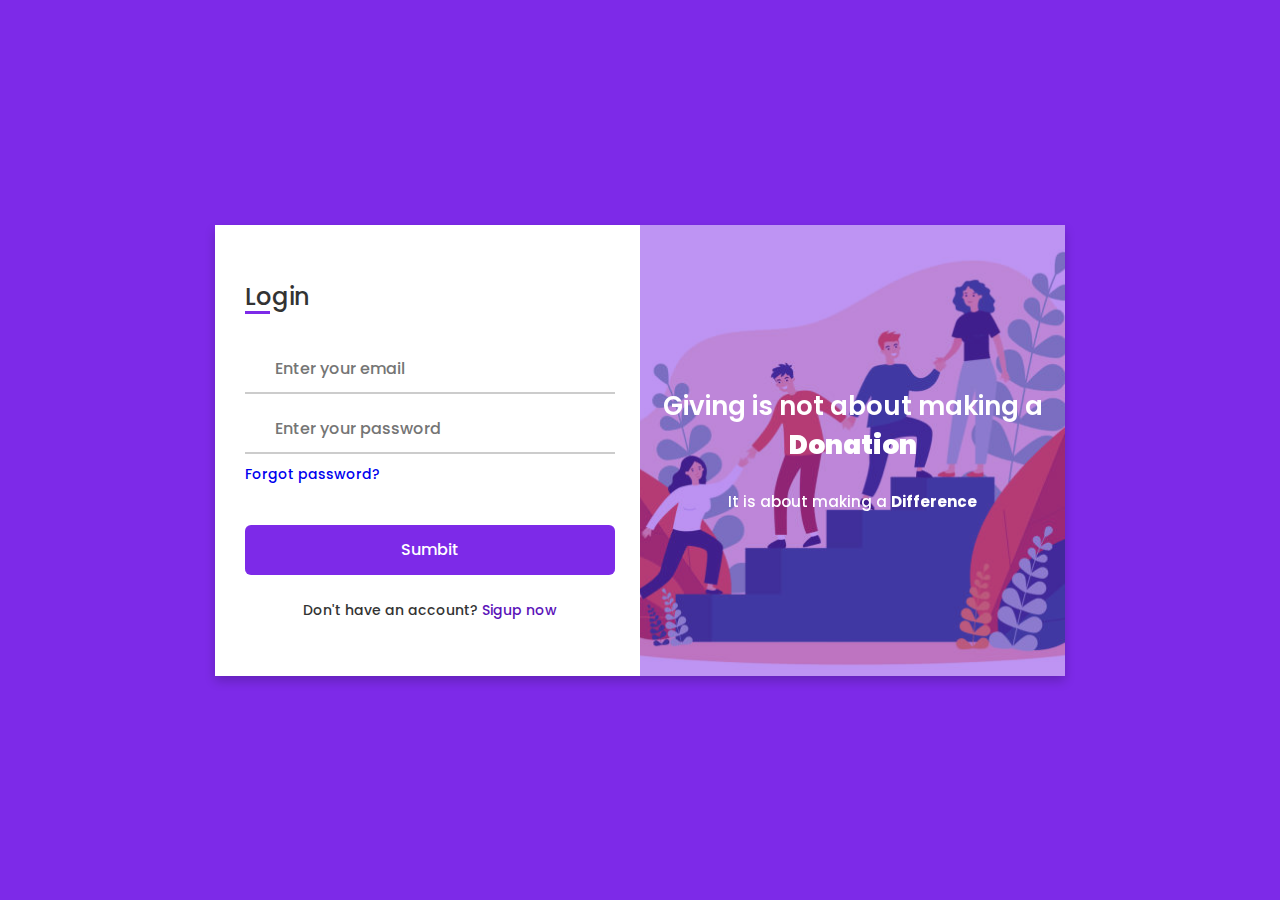
<file: index.html>
<!DOCTYPE html>
<html lang="en" dir="ltr">
  <head>
    <meta charset="UTF-8">
    <title>NGO</title>
    <link rel="stylesheet" href="css/login.css">
    <meta name="viewport" content="width=device-width, initial-scale=1.0">
   </head>
<body>
  <div class="container">
    <input type="checkbox" id="flip">
    <div class="cover">
      <div class="front">
        <img src="images/loginImage.jpg" alt="">
        <div class="text">
          <span class="text-1">Giving is not about making a <b>Donation</b> </span><br>
          <span class="text-2">It is about making a <b>Difference</b></span>
        </div>
      </div>

      <div class="back">
        <img src="images/singup2.jpeg" alt="">
        <div class="text">
          <!-- <span class="text-1">Complete miles of journey <br> with one step</span> -->
          <!-- <span class="text-2">Let's get started</span> -->
        </div>
      </div>
    </div>
    <div class="forms">
        <div class="form-content">
          <div class="login-form">
            <div class="title">Login</div>
          <form action="#">
            <div class="input-boxes">
              <div class="input-box">
                <i class="fas fa-envelope"></i>
                <input type="text" placeholder="Enter your email" required>
              </div>
              <div class="input-box">
                <i class="fas fa-lock"></i>
                <input type="password" placeholder="Enter your password" required>
              </div>
              <div class="text"><a href="#">Forgot password?</a></div>
              <div class="button input-box">
                <input type="submit" value="Sumbit">
              </div>
              <div class="text sign-up-text">Don't have an account? <label for="flip">Sigup now</label></div>
            </div>
        </form>
      </div>
        <div class="signup-form">
          <div class="title">Signup</div>
        <form action="#">
            <div class="input-boxes">
              <div class="input-box">
                <i class="fas fa-user"></i>
                <input type="text" placeholder="Enter your name" required>
              </div>
              <div class="input-box">
                <i class="fas fa-envelope"></i>
                <input type="text" placeholder="Enter your email" required>
              </div>
              <div class="input-box">
                <i class="fas fa-lock"></i>
                <input type="password" placeholder="Enter your password" required>
              </div>
              <div class="button input-box">
                <input type="submit" value="Sumbit">
              </div>
              <div class="text sign-up-text">Already have an account? <label for="flip">Login now</label></div>
            </div>
      </form>
    </div>
    </div>
    </div>
  </div>
  <script src="js/auth.js"></script>
  <script src="js/login.js"></script>
</body>
</html>
</file>
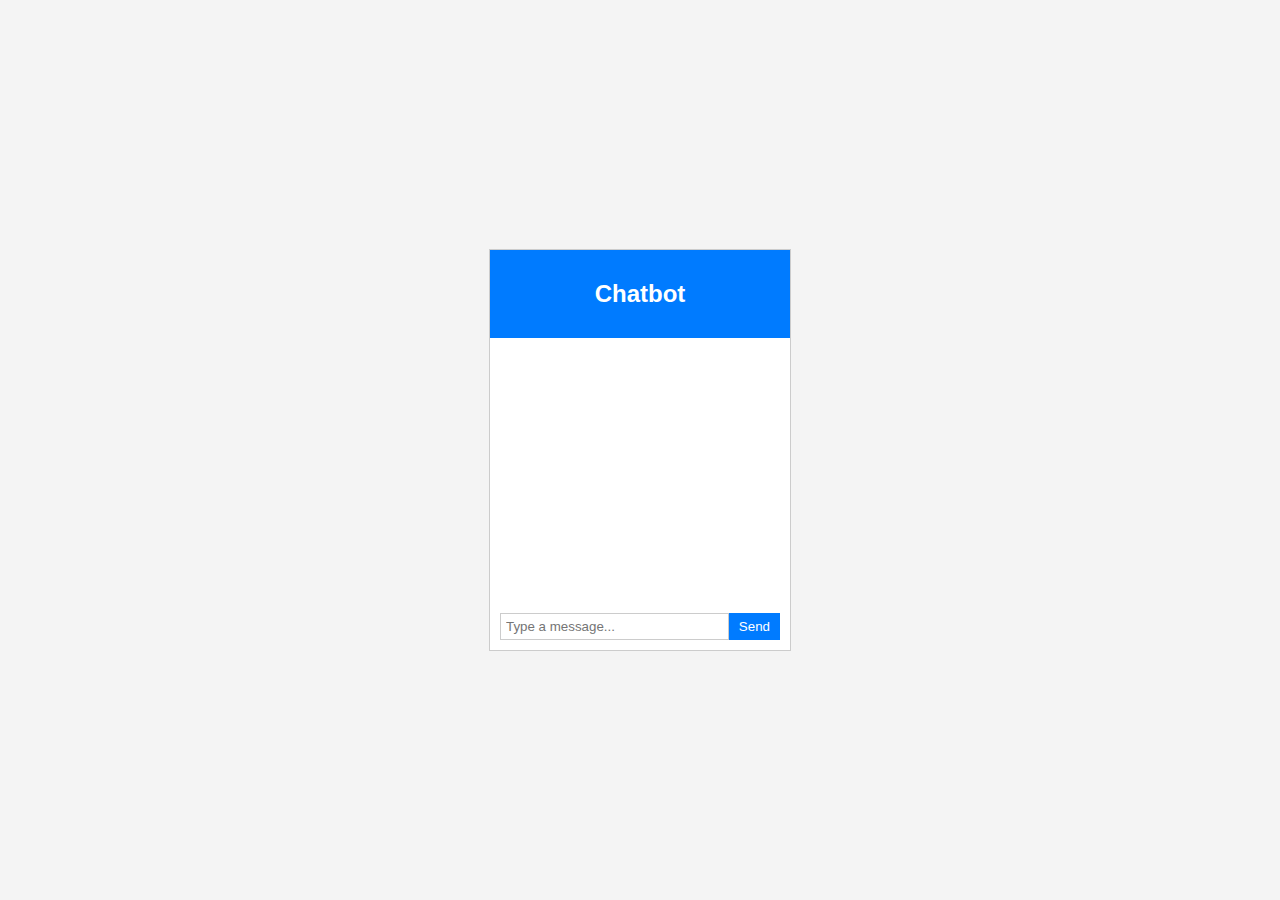
<file: chat.html>
<!DOCTYPE html>
<html lang="en">
<head>
    <meta charset="UTF-8">
    <meta name="viewport" content="width=device-width, initial-scale=1.0">
    <title>Dummy Chatbot</title>
    <link rel="stylesheet" href="chat.css">
</head>
<body>
    <div id="chatbot">
        <div id="chat-header">
            <h2>Chatbot</h2>
        </div>
        <div id="chat-body">
            <div id="messages"></div>
        </div>
        <div id="chat-input">
            <input type="text" id="user-input" placeholder="Type a message..." />
            <button id="send-btn">Send</button>
        </div>
    </div>
    <script src="chat.js"></script>
</body>
</html>
</file>
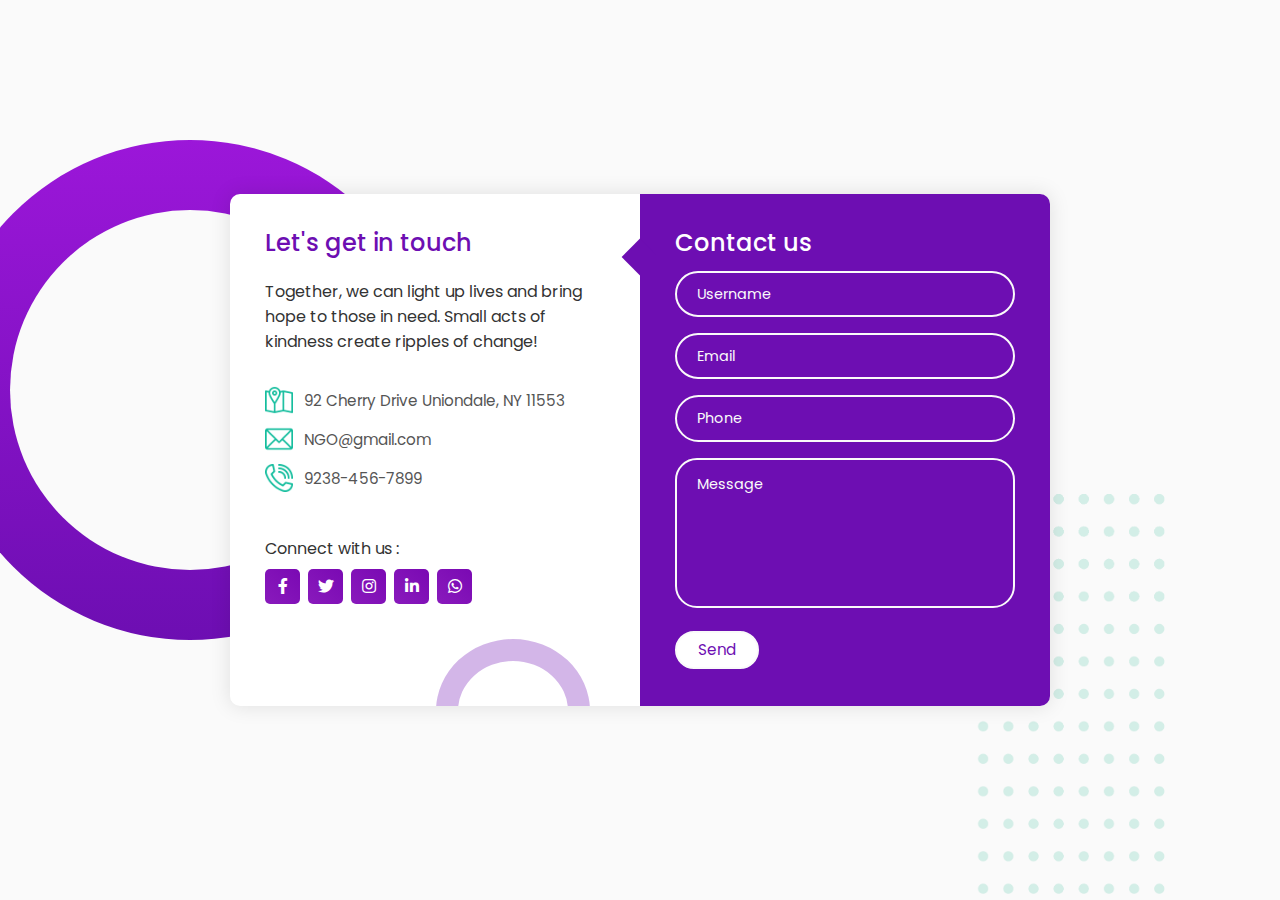
<file: contact.html>
<!DOCTYPE html>
<html lang="en">
  <head>
    <meta charset="UTF-8" />
    <meta name="viewport" content="width=device-width, initial-scale=1.0" />
    <title>Contact Form</title>
    <link rel="stylesheet" href="css/contact.css" />
    <link href="https://cdnjs.cloudflare.com/ajax/libs/font-awesome/5.10.0/css/all.min.css" rel="stylesheet">
  </head>
  <body>
    <div class="container">
      <span class="big-circle"></span>
      <img src="img/shape.png" class="square" alt="" />
      <div class="form">
        <div class="contact-info">
          <h3 class="title">Let's get in touch</h3>
          <p class="text">
            Together, we can light up lives and bring hope to those in need. Small acts of kindness create ripples of change!
          </p>

          <div class="info">
            <div class="information">
              <img src="img/location.png" class="icon" alt="" />
              <p>92 Cherry Drive Uniondale, NY 11553</p>
            </div>
            <div class="information">
              <img src="img/email.png" class="icon" alt="" />
              <p>NGO@gmail.com</p>
            </div>
            <div class="information">
              <img src="img/phone.png" class="icon" alt="" />
              <p>9238-456-7899</p>
            </div>
          </div>

          <div class="social-media">
            <p>Connect with us :</p>
            <div class="social-icons">
              <a href="#">
                <i class="fab fa-facebook-f"></i>
              </a>
              <a href="#">
                <i class="fab fa-twitter"></i>
              </a>
              <a href="#">
                <i class="fab fa-instagram"></i>
              </a>
              <a href="#">
                <i class="fab fa-linkedin-in"></i>
              </a>
             <a href="https://wa.me/1234567890" target="_blank">
              <i class="fab fa-whatsapp"></i>   
              </a>


            </div>

          </div>
        </div>

        <div class="contact-form">
          <span class="circle one"></span>
          <span class="circle two"></span>

          <form action="https://api.web3forms.com/submit" method="POST" autocomplete="off">
          <input type="hidden" name="access_key" value="a2932b8f-5deb-4031-abf5-ea0ad90f7928">

            <h3 class="title">Contact us</h3>
            <div class="input-container">
              <input type="text" name="name" class="input" />
              <label for="">Username</label>
              <span>Username</span>
            </div>
            <div class="input-container">
              <input type="email" name="email" class="input" />
              <label for="">Email</label>
              <span>Email</span>
            </div>
            <div class="input-container">
              <input type="tel" name="phone" class="input" />
              <label for="">Phone</label>
              <span>Phone</span>
            </div>
            <div class="input-container textarea">
              <textarea name="message" class="input"></textarea>
              <label for="">Message</label>
              <span>Message</span>
            </div>
            <input type="submit" value="Send" class="btn" />
          </form>
        </div>
      </div>
    </div>

    <script src="js/contact.js"></script>
  </body>
</html>
</file>
<file: css/login.css>
/* Google Font Link */
@import url('https://fonts.googleapis.com/css2?family=Poppins:wght@200;300;400;500;600;700&display=swap');

* {
    margin: 0;
    padding: 0;
    box-sizing: border-box;
    font-family: "Poppins", sans-serif;
}

body {
    min-height: 100vh;
    display: flex;
    align-items: center;
    justify-content: center;
    background: #7d2ae8;
    padding: 30px;
}

.container {
    position: relative;
    max-width: 850px;
    width: 100%;
    background: #fff;
    padding: 40px 30px;
    box-shadow: 0 5px 10px rgba(0, 0, 0, 0.2);
    perspective: 2700px;
}

.container .cover {
    position: absolute;
    top: 0;
    left: 50%;
    height: 100%;
    width: 50%;
    z-index: 98;
    transition: all 1s ease;
    transform-origin: left;
    transform-style: preserve-3d;
    backface-visibility: hidden;
}

.container #flip:checked~.cover {
    transform: rotateY(-180deg);
}

.container #flip:checked~.forms .login-form {
    pointer-events: none;
}

.container .cover .front,
.container .cover .back {
    position: absolute;
    top: 0;
    left: 0;
    height: 100%;
    width: 100%;
}

.cover .back {
    transform: rotateY(180deg);
}

.container .cover img {
    position: absolute;
    height: 100%;
    width: 100%;
    object-fit: cover;
    z-index: 10;
}

.container .cover .text {
    position: absolute;
    z-index: 10;
    height: 100%;
    width: 100%;
    display: flex;
    flex-direction: column;
    align-items: center;
    justify-content: center;
}

.container .cover .text::before {
    content: '';
    position: absolute;
    height: 100%;
    width: 100%;
    opacity: 0.5;
    background: #7d2ae8;
}

.cover .text .text-1,
.cover .text .text-2 {
    z-index: 20;
    font-size: 26px;
    font-weight: 600;
    color: #fff;
    text-align: center;
}

.cover .text .text-2 {
    font-size: 15px;
    font-weight: 500;
}

.container .forms {
    height: 100%;
    width: 100%;
    background: #fff;
}

.container .form-content {
    display: flex;
    align-items: center;
    justify-content: space-between;
}

.form-content .login-form,
.form-content .signup-form {
    width: calc(100% / 2 - 25px);
}

.forms .form-content .title {
    position: relative;
    font-size: 24px;
    font-weight: 500;
    color: #333;
}

.forms .form-content .title:before {
    content: '';
    position: absolute;
    left: 0;
    bottom: 0;
    height: 3px;
    width: 25px;
    background: #7d2ae8;
}

.forms .signup-form .title:before {
    width: 20px;
}

.forms .form-content .input-boxes {
    margin-top: 30px;
}

.forms .form-content .input-box {
    display: flex;
    align-items: center;
    height: 50px;
    width: 100%;
    margin: 10px 0;
    position: relative;
}

.form-content .input-box input {
    height: 100%;
    width: 100%;
    outline: none;
    border: none;
    padding: 0 30px;
    font-size: 16px;
    font-weight: 500;
    border-bottom: 2px solid rgba(0, 0, 0, 0.2);
    transition: all 0.3s ease;
}

.form-content .input-box input:focus,
.form-content .input-box input:valid {
    border-color: #7d2ae8;
}

.form-content .input-box i {
    position: absolute;
    color: #7d2ae8;
    font-size: 17px;
}

.forms .form-content .text {
    font-size: 14px;
    font-weight: 500;
    color: #333;
}

.forms .form-content .text a {
    text-decoration: none;
}

.forms .form-content .text a:hover {
    text-decoration: underline;
}

.forms .form-content .button {
    color: #fff;
    margin-top: 40px;
}

.forms .form-content .button input {
    color: #fff;
    background: #7d2ae8;
    border-radius: 6px;
    padding: 0;
    cursor: pointer;
    transition: all 0.4s ease;
}

.forms .form-content .button input:hover {
    background: #5b13b9;
}

.forms .form-content label {
    color: #5b13b9;
    cursor: pointer;
}

.forms .form-content label:hover {
    text-decoration: underline;
}

.forms .form-content .login-text,
.forms .form-content .sign-up-text {
    text-align: center;
    margin-top: 25px;
}

.container #flip {
    display: none;
}

@media (max-width: 730px) {
    .container .cover {
        display: none;
    }

    .form-content .login-form,
    .form-content .signup-form {
        width: 100%;
    }

    .form-content .signup-form {
        display: none;
    }

    .container #flip:checked~.forms .signup-form {
        display: block;
    }

    .container #flip:checked~.forms .login-form {
        display: none;
    }
}
</file>
<file: chat.css>
body {
    font-family: Arial, sans-serif;
    background-color: #f4f4f4;
    margin: 0;
    padding: 0;
    display: flex;
    justify-content: center;
    align-items: center;
    height: 100vh;
}

#chatbot {
    width: 300px;
    height: 400px;
    border: 1px solid #ccc;
    background-color: #fff;
    display: flex;
    flex-direction: column;
}

#chat-header {
    background-color: #007bff;
    color: #fff;
    padding: 10px;
    text-align: center;
}

#chat-body {
    flex: 1;
    padding: 10px;
    overflow-y: auto;
}

#messages {
    list-style: none;
    margin: 0;
    padding: 0;
}

.message {
    margin: 10px 0;
}

.user-message {
    text-align: right;
    color: #007bff;
}

.bot-message {
    text-align: left;
    color: #000;
}

#chat-input {
    display: flex;
    padding: 10px;
}

#user-input {
    flex: 1;
    padding: 5px;
    border: 1px solid #ccc;
}

#send-btn {
    padding: 5px 10px;
    background-color: #007bff;
    color: #fff;
    border: none;
    cursor: pointer;
}
</file>
<file: css/contact.css>
@import url("https://fonts.googleapis.com/css2?family=Poppins:wght@100;200;300;400;500;600;700;800&display=swap");

* {
    margin: 0;
    padding: 0;
    box-sizing: border-box;
}

body,
input,
textarea {
    font-family: "Poppins", sans-serif;
}

.container {
    position: relative;
    width: 100%;
    min-height: 100vh;
    padding: 2rem;
    background-color: #fafafa;
    overflow: hidden;
    display: flex;
    align-items: center;
    justify-content: center;
}

.form {
    width: 100%;
    max-width: 820px;
    background-color: #fff;
    border-radius: 10px;
    box-shadow: 0 0 20px 1px rgba(0, 0, 0, 0.1);
    z-index: 1000;
    overflow: hidden;
    display: grid;
    grid-template-columns: repeat(2, 1fr);
}

.contact-form {
    background-color: #6d0eb2;
    position: relative;
}

.circle {
    border-radius: 50%;
    background: linear-gradient(135deg, transparent 20%, #6d0eb2);
    position: absolute;
}

.circle.one {
    width: 130px;
    height: 130px;
    top: 130px;
    right: -40px;
}

.circle.two {
    width: 80px;
    height: 80px;
    top: 10px;
    right: 30px;
}

.contact-form:before {
    content: "";
    position: absolute;
    width: 26px;
    height: 26px;
    background-color: #6d0eb2;
    transform: rotate(45deg);
    top: 50px;
    left: -13px;
}

form {
    padding: 2.3rem 2.2rem;
    z-index: 10;
    overflow: hidden;
    position: relative;
}

.title {
    color: #fff;
    font-weight: 500;
    font-size: 1.5rem;
    line-height: 1;
    margin-bottom: 0.7rem;
}

.input-container {
    position: relative;
    margin: 1rem 0;
}

.input {
    width: 100%;
    outline: none;
    border: 2px solid #fafafa;
    background: none;
    padding: 0.6rem 1.2rem;
    color: #fff;
    font-weight: 500;
    font-size: 0.95rem;
    letter-spacing: 0.5px;
    border-radius: 25px;
    transition: 0.3s;
}

textarea.input {
    padding: 0.8rem 1.2rem;
    min-height: 150px;
    border-radius: 22px;
    resize: none;
    overflow-y: auto;
}

.input-container label {
    position: absolute;
    top: 50%;
    left: 15px;
    transform: translateY(-50%);
    padding: 0 0.4rem;
    color: #fafafa;
    font-size: 0.9rem;
    font-weight: 400;
    pointer-events: none;
    z-index: 1000;
    transition: 0.5s;
}

.input-container.textarea label {
    top: 1rem;
    transform: translateY(0);
}

.btn {
    padding: 0.6rem 1.3rem;
    background-color: #fff;
    border: 2px solid #fafafa;
    font-size: 0.95rem;
    color: #6d0eb2;
    line-height: 1;
    border-radius: 25px;
    outline: none;
    cursor: pointer;
    transition: 0.3s;
    margin: 0;
}

.btn:hover {
    background-color: transparent;
    color: #fff;
}

.input-container span {
    position: absolute;
    top: 0;
    left: 25px;
    transform: translateY(-50%);
    font-size: 0.8rem;
    padding: 0 0.4rem;
    color: transparent;
    pointer-events: none;
    z-index: 500;
}

.input-container span:before,
.input-container span:after {
    content: "";
    position: absolute;
    width: 10%;
    opacity: 0;
    transition: 0.3s;
    height: 5px;
    background-color: #6d0eb2;
    top: 50%;
    transform: translateY(-50%);
}

.input-container span:before {
    left: 50%;
}

.input-container span:after {
    right: 50%;
}

.input-container.focus label {
    top: 0;
    transform: translateY(-50%);
    left: 25px;
    font-size: 0.8rem;
}

.input-container.focus span:before,
.input-container.focus span:after {
    width: 50%;
    opacity: 1;
}

.contact-info {
    padding: 2.3rem 2.2rem;
    position: relative;
}

.contact-info .title {
    color: #6d0eb2;
}

.text {
    color: #333;
    margin: 1.5rem 0 2rem 0;
}

.information {
    display: flex;
    color: #555;
    margin: 0.7rem 0;
    align-items: center;
    font-size: 0.95rem;
}

.icon {
    width: 28px;
    margin-right: 0.7rem;
}

.social-media {
    padding: 2rem 0 0 0;
}

.social-media p {
    color: #333;
}

.social-icons {
    display: flex;
    margin-top: 0.5rem;
}

.social-icons a {
    width: 35px;
    height: 35px;
    border-radius: 5px;
    background: linear-gradient(45deg, #891abc, #7a09b3);
    color: #fff;
    text-align: center;
    line-height: 35px;
    margin-right: 0.5rem;
    transition: 0.3s;
}

.social-icons a:hover {
    transform: scale(1.05);
}

.contact-info:before {
    content: "";
    position: absolute;
    width: 110px;
    height: 100px;
    border: 22px solid #6d0eb2;
    border-radius: 50%;
    bottom: -77px;
    right: 50px;
    opacity: 0.3;
}

.big-circle {
    position: absolute;
    width: 500px;
    height: 500px;
    border-radius: 50%;
    background: linear-gradient(to bottom, hsl(281, 81%, 47%), #6d0eb2);
    bottom: 50%;
    right: 50%;
    transform: translate(-40%, 38%);
}

.big-circle:after {
    content: "";
    position: absolute;
    width: 360px;
    height: 360px;
    background-color: #fafafa;
    border-radius: 50%;
    top: calc(50% - 180px);
    left: calc(50% - 180px);
}

.square {
    position: absolute;
    height: 400px;
    top: 50%;
    left: 50%;
    transform: translate(181%, 11%);
    opacity: 0.2;
}

@media (max-width: 850px) {
    .form {
        grid-template-columns: 1fr;
    }

    .contact-info:before {
        bottom: initial;
        top: -75px;
        right: 65px;
        transform: scale(0.95);
    }

    .contact-form:before {
        top: -13px;
        left: initial;
        right: 70px;
    }

    .square {
        transform: translate(140%, 43%);
        height: 350px;
    }

    .big-circle {
        bottom: 75%;
        transform: scale(0.9) translate(-40%, 30%);
        right: 50%;
    }

    .text {
        margin: 1rem 0 1.5rem 0;
    }

    .social-media {
        padding: 1.5rem 0 0 0;
    }
}

@media (max-width: 480px) {
    .container {
        padding: 1.5rem;
    }

    .contact-info:before {
        display: none;
    }

    .square,
    .big-circle {
        display: none;
    }

    form,
    .contact-info {
        padding: 1.7rem 1.6rem;
    }

    .text,
    .information,
    .social-media p {
        font-size: 0.8rem;
    }

    .title {
        font-size: 1.15rem;
    }

    .social-icons a {
        width: 30px;
        height: 30px;
        line-height: 30px;
    }

    .icon {
        width: 23px;
    }

    .input {
        padding: 0.45rem 1.2rem;
    }

    .btn {
        padding: 0.45rem 1.2rem;
    }
}
</file>
